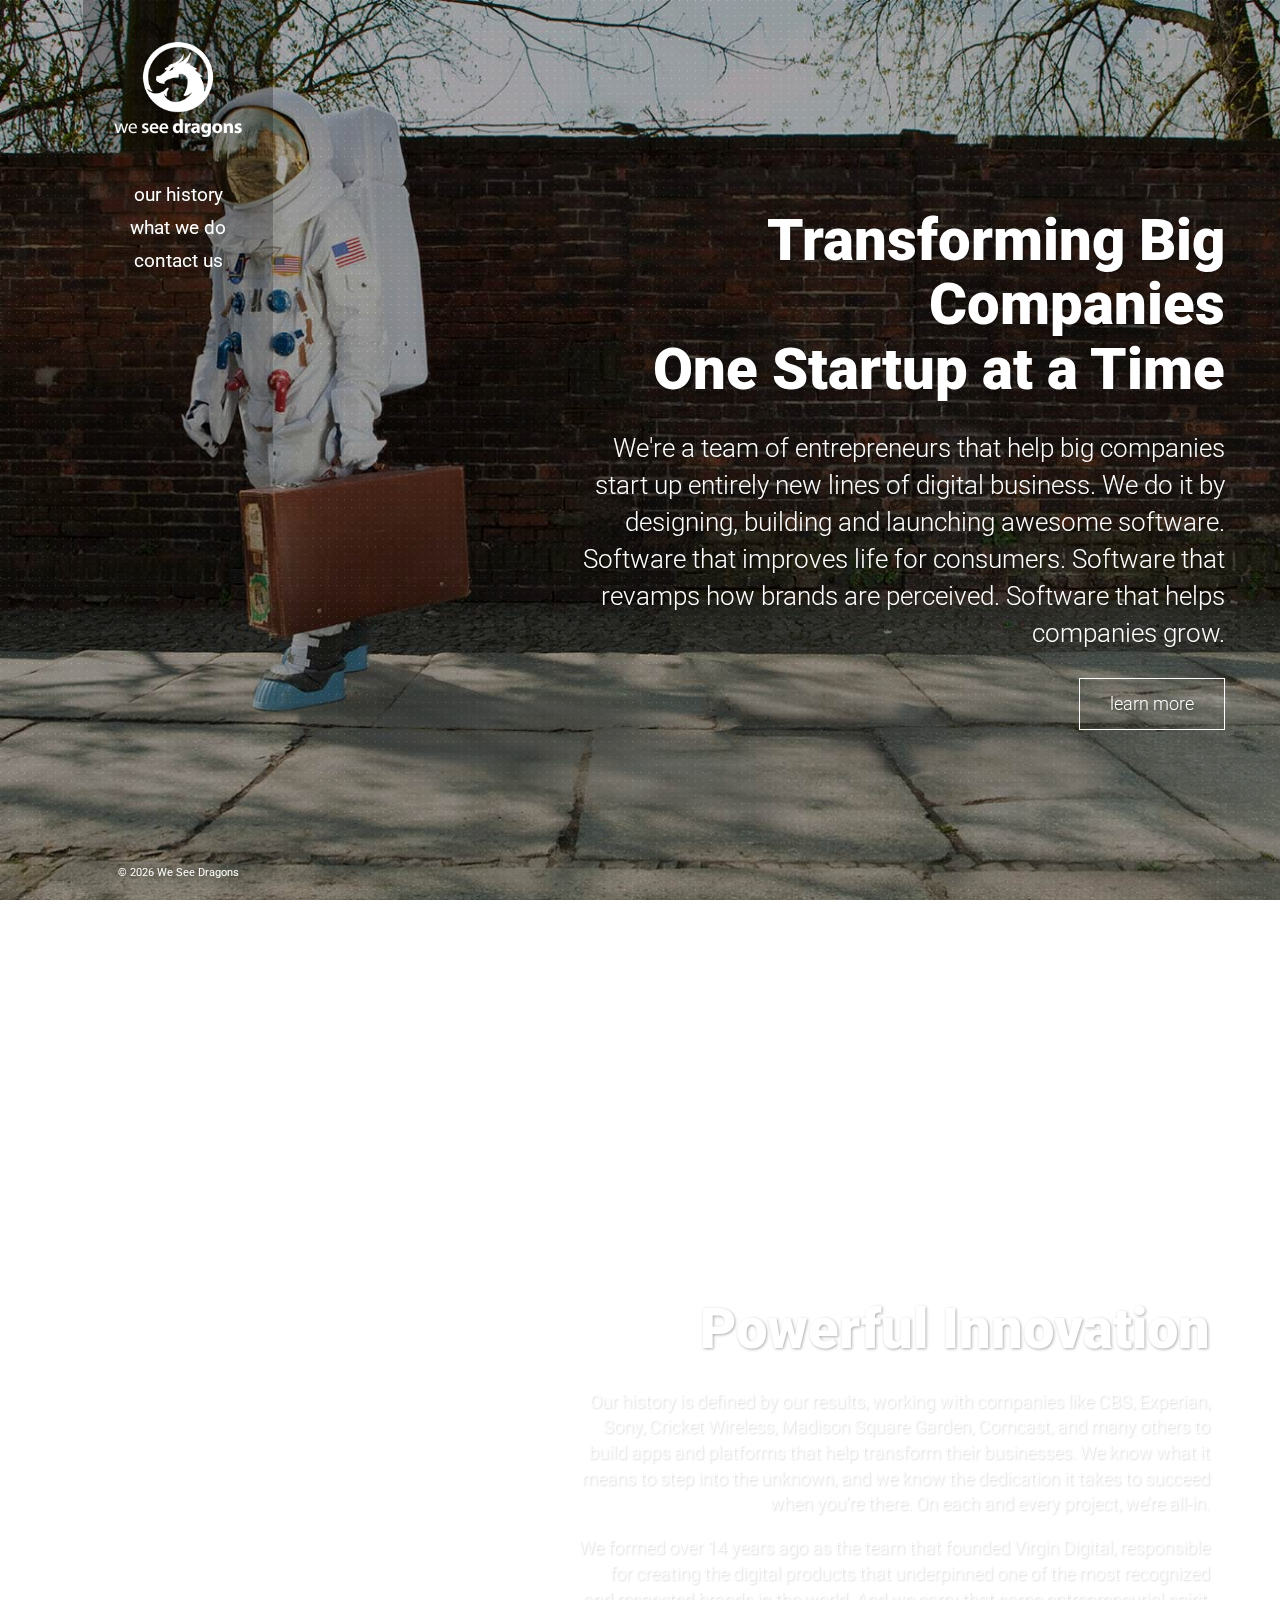
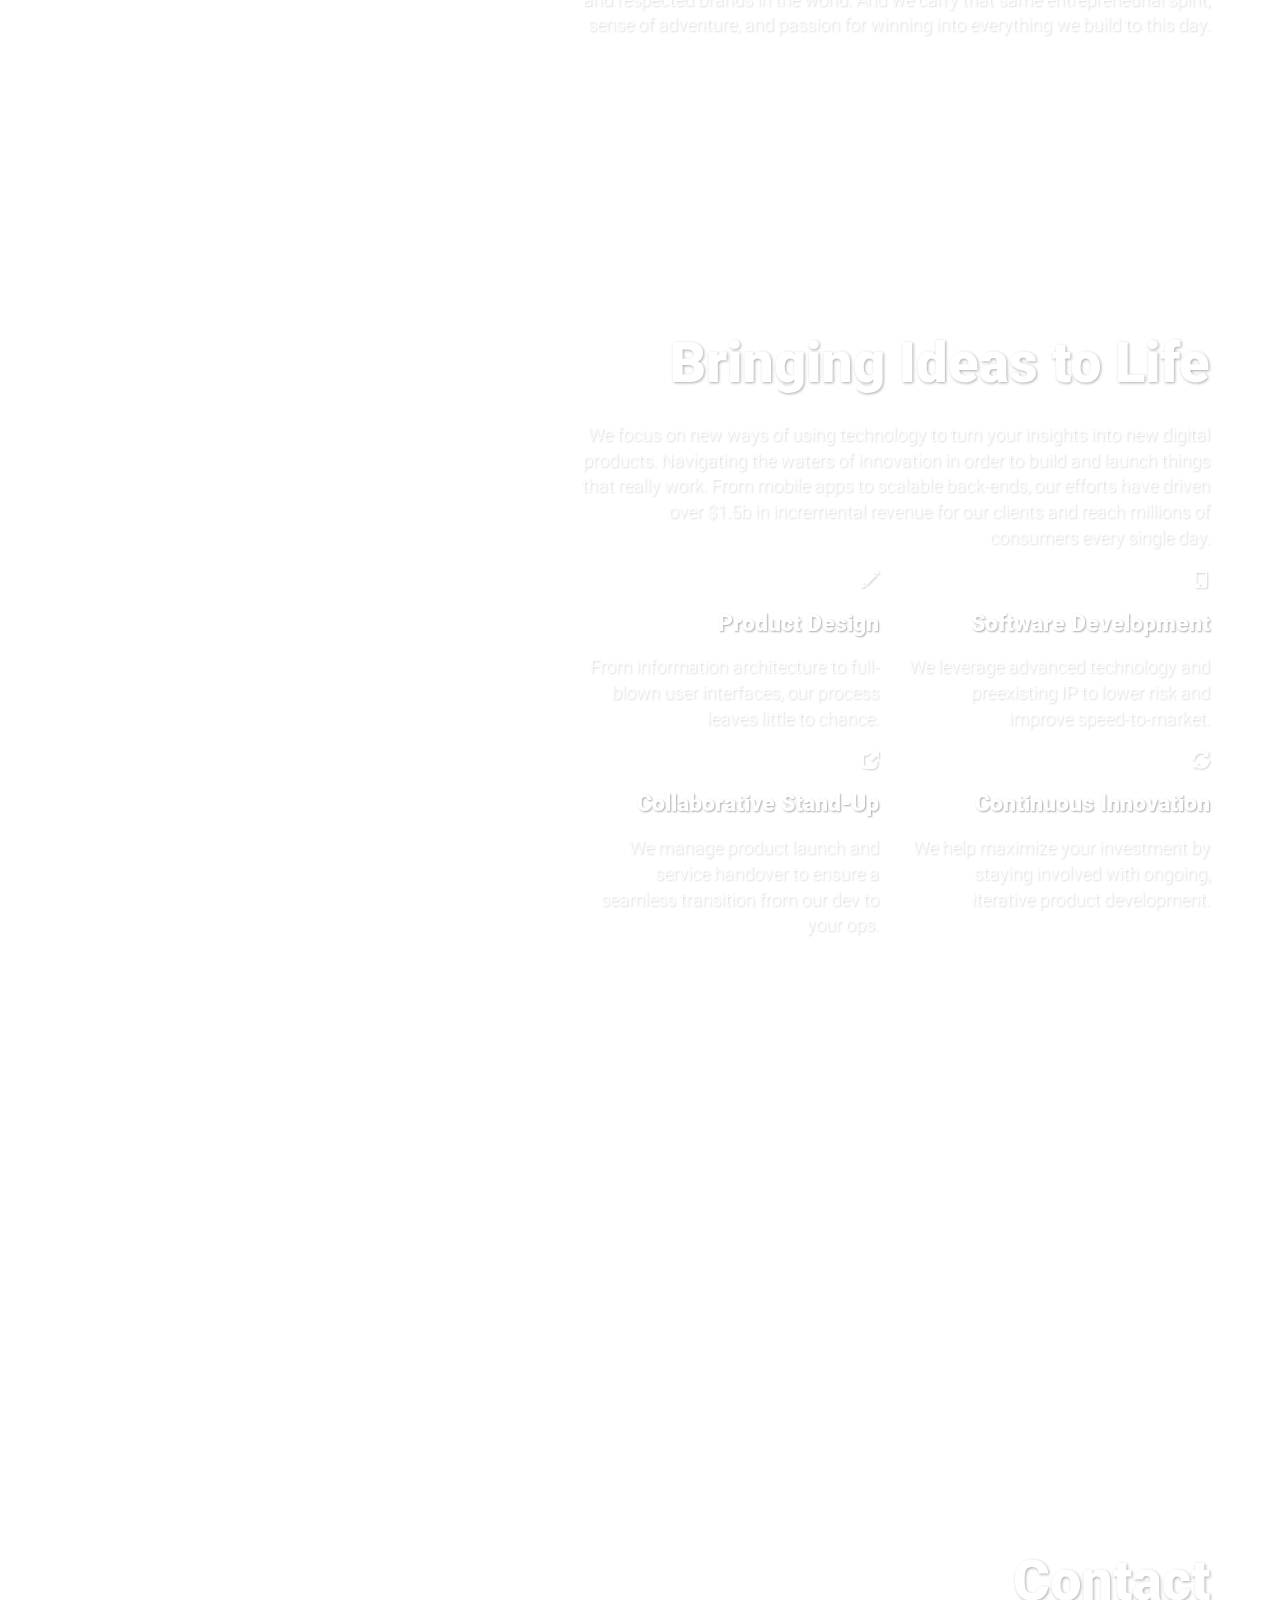
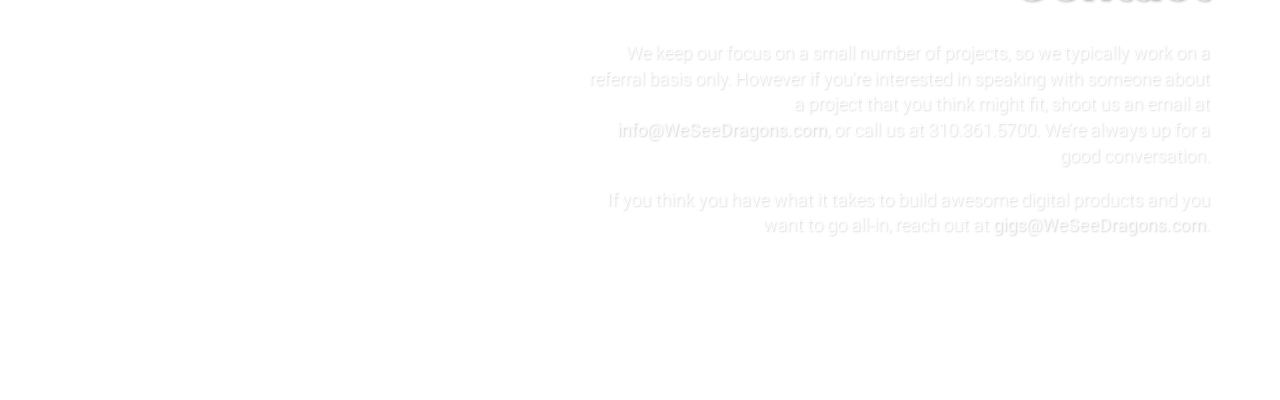
<file: index.html>
<!DOCTYPE html>
<html lang="en">
<head>
  <meta charset="utf-8">
  <meta http-equiv="X-UA-Compatible" content="IE=edge">
  <meta name="viewport" content="width=device-width, initial-scale=1.0">
  <meta name="description" content="We See Dragons is a software development and digital product innovation firm.">
  <meta name="author" content="We See Dragons">

  <title>We See Dragons</title>

  <!-- Bootstrap core CSS -->
  <link href="libs/bootstrap/css/bootstrap.min.css" rel="stylesheet">
  <!-- Bootstrap theme -->
  <link href="libs/bootstrap/css/bootstrap-theme.min.css" rel="stylesheet">

  <!-- Custom styles for this template -->
  <link href="css/styles.css" rel="stylesheet">
  <link href="css/media.css" rel="stylesheet">

  <!-- googly fonts -->
  <link href='http://fonts.googleapis.com/css?family=Roboto:300,400,900' rel='stylesheet' type='text/css'>

  <!-- HTML5 shim and Respond.js IE8 support of HTML5 elements and media queries -->
    <!--[if lt IE 9]>
      <script src="https://oss.maxcdn.com/libs/html5shiv/3.7.0/html5shiv.js"></script>
      <script src="https://oss.maxcdn.com/libs/respond.js/1.3.0/respond.min.js"></script>
      <![endif]-->
    </head>
    <body>
      <div class="background-image-layer"></div>
      <div class="container p0">
        <section class="s_navbar">
          <div class="logo">
            <a href="#intro" class="link-scroll"><img src="img/new_images/logo.png" alt="we see dragons"></a>
          </div>
          <div class="visible-xs mobile-menu-icon" onclick="toggle_main_menu();">
            <span class="glyphicon glyphicon-th"></span>
          </div>
          <ul class="nav main-menu">
            <li class="scroll main-menu"><a href="#text">Our History</a></li>
            <li class="scroll main-menu"><a href="#history">What We Do</a></li>
            <li class="scroll main-menu"><a href="#contact">Contact Us</a></li>
          </ul>
        </section>
        <section class="s_main-content clearfix">
          <article id="intro" class="section-wrapper clearfix" data-custom-background-img="img/new_images/bg01.jpg">
            <div class="content-wrapper clearfix">
              <div class="col-sm-10 col-md-9 right p0">
                <section class="feature-text">
                  <h1>Transforming Big Companies<br>One Startup at a Time</h1>
                  <p>We're a team of entrepreneurs that help big companies start up entirely new lines of digital business. We do it by designing, building and launching awesome software. Software that improves life for consumers. Software that revamps how brands are perceived. Software that helps companies grow.</p>
                  <p><a href="#text" class="link-scroll btn btn-outline-inverse btn-lg">learn more</a></p>
                </section>
              </div>
            </div>
          </article>
          <article id="text" class="section-wrapper clearfix" data-custom-background-img="img/new_images/bg02.jpg">
            <div class="content-wrapper clearfix">
              <div class="col-sm-10 col-md-9 pull-right">

                <h1 class="section-title">Powerful Innovation</h1>

                <p class="feature-paragraph">Our history is defined by our results, working with companies like CBS, Experian, Sony, Cricket Wireless, Madison Square Garden, Comcast, and many others to build apps and platforms that help transform their businesses. We know what it means to step into the unknown, and we know the dedication it takes to succeed when you’re there. On each and every project, we’re all-in.</p>

                <p class="feature-paragraph">We formed over 14 years ago as the team that founded Virgin Digital, responsible for creating the digital products that underpinned one of the most recognized and respected brands in the world. And we carry that same entrepreneurial spirit, sense of adventure, and passion for winning into everything we build to this day.</p>

              </div><!-- .col-sm-10 -->
            </div><!-- .content-wrapper -->
          </article>
          <article id="history" class="section-wrapper clearfix" data-custom-background-img="img/new_images/bg03.jpg">
            <div class="content-wrapper clearfix">
              <div class="col-sm-10 col-md-9 pull-right">
                <h1 class="section-title">Bringing Ideas to Life</h1>
                <p class="feature-paragraph">We focus on new ways of using technology to turn your insights into new digital products. Navigating the waters of innovation in order to build and launch things that really work. From mobile apps to scalable back-ends, our efforts have driven over $1.5b in incremental revenue for our clients and reach millions of consumers every single  day.</p>
                <section class="grid row clearfix clearfix-for-2cols">
                  <div class="grid-item col-md-6">
                    <div class="item-content clearfix">
                      <span class="icon glyphicon glyphicon-pencil"></span>
                      <div class="text-content">
                        <h5>Product Design</h5>
                        <p>From information architecture to full-blown user interfaces, our process leaves little to chance.</p>
                      </div>
                    </div>
                  </div>
                  <div class="grid-item col-md-6">
                    <div class="item-content clearfix">
                      <span class="icon glyphicon glyphicon-phone"></span>
                      <div class="text-content">
                        <h5>Software Development</h5>
                        <p>We leverage advanced technology and preexisting IP to lower risk and improve speed-to-market.</p>
                      </div>
                    </div>
                  </div><article class="clearfix"></article>
                  <div class="grid-item col-md-6">
                    <div class="item-content clearfix">
                      <span class="icon glyphicon glyphicon-new-window"></span>
                      <div class="text-content">
                        <h5>Collaborative Stand-Up</h5>
                        <p>We manage product launch and service handover to ensure a seamless transition from our dev to your ops.</p>
                      </div>
                    </div>
                  </div>
                  <div class="grid-item col-md-6">
                    <div class="item-content clearfix">
                      <span class="icon glyphicon glyphicon-refresh"></span>
                      <div class="text-content">
                        <h5>Continuous Innovation</h5>
                        <p>We help maximize your investment by staying involved with ongoing, iterative product development.</p>
                      </div>
                    </div><!-- end: .item-content -->
                  </div><article class="clearfix"></article>
                </section>
              </div>
            </div>
          </article>
          <article id="contact" class="section-wrapper clearfix" data-custom-background-img="img/new_images/bg04.jpg">
            <div class="content-wrapper clearfix">
              <div class="col-sm-10 col-md-9 pull-right">
                <h1 class="section-title">Contact</h1>
                <p class="feature-paragraph">We keep our focus on a small number of projects, so we typically work on a referral basis only. However if you’re interested in speaking with someone about a project that you think might fit, shoot us an email at <a href="mailto:info@WeSeeDragons.com">info@WeSeeDragons.com</a>, or call us at 310.361.5700. We’re always up for a good conversation.</p>
                <p class="feature-paragraph">If you think you have what it takes to build awesome digital products and you want to go all-in, reach out at <a href="mailto:gigs@WeSeeDragons.com">gigs@WeSeeDragons.com</a>.</p>
              </div>
            </div>
          </article>
        </section>
        <section id="footer">

        <!-- Go to Top -->
        <div id="go-to-top" onclick="scroll_to_top();" class=""><span class="icon glyphicon glyphicon-chevron-up"></span></div>

        <ul class="social-icons">
          <!--
          <li><a href="https://www.facebook.com/weseedragons" target="_blank" title="Facebook"><img src="assets/images/theme_images/social_icons/facebook.png" alt="Facebook"></a></li>
          <li><a href="https://twitter.com/weseedragons" target="_blank" title="Twitter"><img src="assets/images/theme_images/social_icons/twitter.png" alt="Twitter"></a></li>
          <li><a href="https://plus.google.com/+Weseedragons" target="_blank" title="Google+"><img src="assets/images/theme_images/social_icons/googleplus.png" alt="Google+"></a></li>
          <li><a href="http://instagram.com/weseedragons" target="_blank" title="Instagram"><img src="assets/images/new_images/instagram.png" alt="Instagram"></a></li>
          -->
        </ul>

        <!-- copyright text -->
        <div class="footer-text-line">© <script async="" src="http://www.google-analytics.com/analytics.js"></script><script>document.write(new Date().getFullYear())</script> We See Dragons</div>
      </section>
      </div>

 <!-- Javascripts
 ================================================== -->

 <!-- Jquery and Bootstrap JS -->
 <script src="https://code.jquery.com/jquery-1.10.2.min.js"></script>
 <script src="libs/bootstrap/js/bootstrap.min.js"></script>

 <!-- Easing - for transitions and effects -->
 <script src="js/jquery.easing.1.3.js"></script>

 <!-- background image strech script -->
 <script src="js/jquery.backstretch.min.js"></script>
    <!-- background image fix for IE 9 or less
    - use same background as set above to <body> -->
    <!--[if lt IE 9]>
    <script type="text/javascript">
    $(document).ready(function(){
      jQuery("#outer-background-container").backstretch("img/other_images/bg5.jpg");
    });
    </script> 
    <![endif]-->  

    <!-- detect mobile browsers -->
    <script src="js/detectmobilebrowser.js"></script>

    <!-- Custom functions for this theme -->
    <script src="js/functions.min.js"></script>
    <script src="js/initialise-functions.js"></script>

    <!-- IE9 form fields placeholder fix -->
    <!--[if lt IE 9]>
    <script>contact_form_IE9_placeholder_fix();</script>
    <![endif]-->  

    <!-- google tracking -->
    <script>
      (function(i,s,o,g,r,a,m){i['GoogleAnalyticsObject']=r;i[r]=i[r]||function(){
        (i[r].q=i[r].q||[]).push(arguments)},i[r].l=1*new Date();a=s.createElement(o),
        m=s.getElementsByTagName(o)[0];a.async=1;a.src=g;m.parentNode.insertBefore(a,m)
      })(window,document,'script','https://www.google-analytics.com/analytics.js','ga');

      ga('create', 'UA-51763188-1', 'weseedragons.com');
      ga('require', 'displayfeatures');
      ga('send', 'pageview');

    </script>  
  </body>
  </html>
</file>
<file: css/styles.css>
html {
	width: 100%;
	height: 100%
}
body {
	font-family: 'Roboto', sans-serif;
	background-color: #ccc;
    color: #fff;
    font-size: 18px;
    background: url('../img/new_images/bg01.jpg') no-repeat center center fixed;
    -webkit-background-size: cover;
    -moz-background-size: cover;
    -o-background-size: cover;
    background-size: cover;
}
.background-image-layer {
    position: fixed;
    width:100%;
    height:100%;
    z-index: -1;
    background:url(../img/theme_images/background-image-overlay.png) repeat;
}
.p0 {
    padding: 0;
}
.right {
    float: right!important;
}
a,
.btn {
    -webkit-transition: all 0.4s;
    transition: all 0.4s;
    text-decoration: none;
    outline: none !important;
}

a {
    color:#fff;
    color:rgba(255,255,255,0.8);
    font-weight: bold;
}
a:hover {
    color:#fff;
    color:rgba(255,255,255,1);
    text-decoration: none;
}

p a {
    padding-bottom:1px;
    border-bottom:1px dotted rgba(255,255,255,0.4);
    font-weight: 400;
    font-family: 'Roboto', sans-serif;
}
p a:hover {
    border-color:#fff;
    border-color:rgba(255,255,255,1);
}

h1,
h2,
h3,
h4,
h5,
h6,
.h1,
.h2,
.h3,
.h4,
.h5,
.h6 {
    font-weight: 900;
    font-family: 'Roboto', sans-serif;
}

p {
    margin: 1em 0;
}
/* General text styles */
h1 {
    font-size:2.25em;
    line-height:1.1;
    margin:0.5em 0;
    text-shadow: 1px 1px 3px rgba(0, 0, 0, 0.33);
}
h2 {
    font-size:1.85em;
    line-height:1.1;
    margin:0.55em 0;
    text-shadow: 1px 1px 2px rgba(0, 0, 0, 0.33);
}
h3 {
    font-size:1.45em;
    line-height:1.1;
    margin:0.6em 0;
    text-shadow: 1px 1px 2px rgba(0, 0, 0, 0.33);
}
h4 {
    font-size:1.25em;
    line-height:1.1;
    margin:0.65em 0;
    text-shadow: 1px 1px 2px rgba(0, 0, 0, 0.33);
}
h5 {
    font-size:1.15em;
    line-height:1.1;
    margin:0.7em 0;
    text-shadow: 1px 1px 2px rgba(0, 0, 0, 0.33);
}
h6 {
    font-size:1.05em;
    line-height:1.1;
    margin:0.7em 0;
    text-shadow: 1px 1px 2px rgba(0, 0, 0, 0.33);
}
/* Buttons */
.btn {
    -webkit-transition: all 0.4s;
    transition: all 0.4s;
    border-radius: 0;
    font-family: 'Roboto', sans-serif;
    font-weight: 300;
}

.btn-outline-inverse {
  color: #fff;
  background-color: transparent;
  border-color: #fff;
}
.btn-outline-inverse:hover,
.btn-outline-inverse:focus,
.btn-outline-inverse:active {
  color: #000;
  text-shadow: none;
  background-color: #fff;
  border-color: #fff;
}
/* Navbar */
.s_navbar {
    /* z-index: 999; */
    display:block;
    background: rgba(0,0,0,0.29);
}
/* Logo */
.s_navbar .logo {
	padding:15px 0 20px 0;
    text-align: center;
    background: rgba(0,0,0,0.1);
}
.s_navbar .logo img {
	display:block;
    margin:0 auto;
    width:auto;
    max-width:75%;
    height:auto;
}
/* Mobile menu */
.s_navbar s_navbar {
    display: block;
    width: auto;
    height: 50px;
    line-height: 50px;
    text-decoration: none;
    margin: 0;
    color: #c9c9c9;
    font-weight: bold;
    background: rgba(0,0,0,0.2);
    cursor: pointer;
    -webkit-transition: all 0.4s;
    transition: all 0.4s;    
}
.s_navbar .mobile-menu-icon span {
    font-size: 1.43em;
    line-height: 45px;
    height: 50px;
    text-align: center;
    display: block;
    margin: 0 auto;
    -webkit-transition: all 0.4s;
    transition: all 0.4s;
}
.s_navbar .mobile-menu-icon:hover,
.s_navbar .mobile-menu-icon.active {
    color: #fff;
    background: rgba(0,0,0,0.4);
}
/* Main menu */
.s_navbar .main-menu {
    display: none;
    list-style: none;
    margin: 0;
    padding: 0;
    font-weight: 300;
    font-family: 'Roboto', sans-serif;
    font-size: 0.86em;
    line-height: 1.05;
    text-transform: lowercase;
    background: rgba(0,0,0,0.1);   
}
.s_navbar .main-menu li {
    display: block;
    margin: 0;
    padding: 0;
} 
.s_navbar .main-menu li a,
.s_navbar .main-menu li span {
    display: block;
    padding: 13px 10px;
    background: rgba(0,0,0,0.01);
    color: #fff;
    text-decoration: none;
    text-align: center;
    font-weight: normal;
}
.s_navbar .main-menu li a:hover {
    background: rgba(0,0,0,0.3);
}
.s_navbar .main-menu li.active > * {
    font-weight: 900;
    font-family: 'Roboto', sans-serif;
    font-weight: bold;
    background: rgba(0,0,0,0.15);    
}
/* Main content */
.s_main-content {
    display: block;
    position: relative;
    margin: 20px 5%;
    overflow: visible;
    min-height: 1px;
    font-weight: 300;
    font-family: 'Roboto', sans-serif;
}
.s_main-content .section-wrapper {
    height: 100vh;
    display: block;
    position: relative;
}
.s_main-content .section-wrapper.modified-height {
    height:auto !important;
}
.s_main-content .section-wrapper:first-of-type .content-wrapper {
    padding-top: 35px;
}
.s_main-content .section-wrapper .content-wrapper {
    display: block;
    width: 100%;
    position: static;
    right: auto;
    bottom: auto;
    text-align: center;
    text-shadow: 1px 1px 2px rgba(0, 0, 0, 0.18);
    padding: 65px 0 95px 0;
    background: url(../img/new_images/mobile_section_divider.png) no-repeat center bottom;
    background-size: 35% auto;
}    
.s_main-content .section-wrapper.modified-height .content-wrapper {
    height: auto !important;
}
.s_main-content  .section-wrapper:first-of-type .content-wrapper { padding-top:35px; }
.s_main-content  .section-wrapper:last-of-type .content-wrapper { padding-bottom:35px; background:none; }
.s_main-content .feature-text {
    display: block;
    font-size: 1em;
}
.s_main-content .btn-lg {
    font-size: 0.9em;
    padding: 13px 30px;
}
#main-content .carousel .carousel-indicators.title-indicators li:hover {
    border-color: rgba(255,255,255,0.7);
}

#main-content .carousel .carousel-indicators.title-indicators li.active {
    width: auto;
    height: auto;
    margin: 4px 10px;
    background: none;
    opacity: 1;
    filter: alpha(opacity=100);
    border-color: rgba(255,255,255,1);
}
/* Footer */
.#footer {
    display:block;
    background: rgba(0,0,0,0.29); 
    padding:15px 5px;
    text-align: center;
    font-size:0.6em;    
}

#go-to-top {
    display:block;
    position: fixed;
    bottom:5px;
    left:auto;
    right:5px;
    cursor: default;
    z-index:100;
    outline:none;
    opacity: 0;
    filter: alpha(opacity=0);
    -webkit-transition: all 0.4s;
    transition: all 0.4s;  
}
#go-to-top.active {
    cursor: pointer;
    opacity: 0.5;
    filter: alpha(opacity=50);
}
#go-to-top.active:hover {
    bottom:10px;
    opacity: 1;
    filter: alpha(opacity=100);
}
#go-to-top.icon {
    line-height: 40px;
    height: 40px;
    width: 40px;
    text-align: center;
    font-size:18px;
    color:#fff; 
}

/* Social Icons */
#footer {
    display: block;
    background: rgba(0,0,0,0.29);
    padding: 15px 5px;
    text-align: center;
    font-size: 0.6em;
}    
#footer .social-icons {
    display:block;
    list-style: none;
    margin:10px 0;
    padding:0;
    text-align: center;
}
#footer .social-icons li {
    display:inline-block;
    margin:0 2px;
    padding:0;
}
#footer .social-icons li a {
    -webkit-transition: all 0.4s;
    transition: all 0.4s; 
    opacity: 0.5;
    filter: alpha(opacity=50); 
}
#footer .social-icons li a:hover {
    opacity: 1;
    filter: alpha(opacity=100); 
}
#footer .social-icons li img {
    width:18px !important;
    height: auto !important
}
</file>
<file: css/media.css>
@media (min-width: 768px) {
    h1 { font-size: 2.5em; }
    h2 { font-size: 1.95em; }
    h3 { font-size: 1.65em; }
    h4 { font-size: 1.28em; }
    h5 { font-size: 1.15em; }
    h6 { font-size: 1.05em; }
    .s_navbar {
        height:100%;
        position: fixed;
        top:0;
        left:3%;  
        width:13%;
        max-width:150px;
        min-width:150px; 
        background: -moz-linear-gradient(top,  rgba(0,0,0,0.29) 0%, rgba(0,0,0,0) 78%, rgba(0,0,0,0) 100%);
        background: -webkit-gradient(linear, left top, left bottom, color-stop(0%,rgba(0,0,0,0.29)), color-stop(78%,rgba(0,0,0,0)), color-stop(100%,rgba(0,0,0,0)));
        background: -webkit-linear-gradient(top,  rgba(0,0,0,0.29) 0%,rgba(0,0,0,0) 78%,rgba(0,0,0,0) 100%);
        background: -o-linear-gradient(top,  rgba(0,0,0,0.29) 0%,rgba(0,0,0,0) 78%,rgba(0,0,0,0) 100%);
        background: -ms-linear-gradient(top,  rgba(0,0,0,0.29) 0%,rgba(0,0,0,0) 78%,rgba(0,0,0,0) 100%);
        background: linear-gradient(to bottom,  rgba(0,0,0,0.29) 0%,rgba(0,0,0,0) 78%,rgba(0,0,0,0) 100%);
        filter: progid:DXImageTransform.Microsoft.gradient( startColorstr='#4a000000', endColorstr='#00000000',GradientType=0 );
    }
    .s_navbar .logo {
        padding:28px 0 20px 0;
        background: none;
    }
    .s_navbar .main-menu {
        display: block;
        margin: 8px 0;
        background: none;
        font-size: 0.9em;
        line-height: 1;            
    } 
    .s_navbar .main-menu li a,
    .s_navbar .main-menu li span {
        padding:7px 10px;
    }   
    .s_main-content {
        margin: 0 0 0 22%;
        height: 100%;
    } 
    .s_main-content .section-wrapper {
        width: 100%;
        min-height: 100%;
    }     
    .s_main-content .section-wrapper.modified-height {
        height:100%;
    } 
    .s_main-content .section-wrapper .content-wrapper:last-of-type {
        padding-bottom: 0;
    }    
    .s_main-content .section-wrapper .content-wrapper:first-of-type {
        padding-top: 0;
    }
    .s_main-content .section-wrapper .content-wrapper {
        position: absolute;
        right: 0;
        bottom: 16%;
        text-align: right;
        padding: 0;
        background: none;
    }
    .right {
        float: right !important;
    }
    .s_main-content .feature-text {
        font-size: 1.18em;
    }
    .s_main-content .feature-text h1 {
        font-size: 2.25em;
    }
    .s_main-content .feature-text h2 {
        font-size: 1.9em;
    }
    .s_main-content .feature-text h3 {
        font-size: 1.65em;
    }
    .s_main-content .feature-text h4 {
        font-size: 1.35em;
    }
    .s_main-content .feature-text h5 {
        font-size: 1.22em;
    }
    .s_main-content .feature-text h6 {
        font-size: 1.1em;
    }
    .s_main-content .btn-lg {
        font-size: 0.95em;
    }
    .s_main-content .feature-text .btn-lg {
        font-size: 0.7em;
    }
    #footer {
        position: fixed;
        bottom: 10px;
        left: 3%;
        margin:10px 0;
        width:13%;
        max-width:150px;
        min-width:150px;
        text-align: center;
        background:none;
        z-index: 0;
        padding: 0;
    }
    #go-to-top {
        left:5px;
        right:auto;
    }
}
@media (min-width: 992px) {
    h1 { font-size: 3.1em; }
    h2 { font-size: 2.4em; }
    h3 { font-size: 2em; }
    h4 { font-size: 1.6em; }
    h5 { font-size: 1.3em; }
    h6 { font-size: 1.1em; }
    .s_navbar {
        left:6.5%;  
        width:13%;
        max-width:205px;
        min-width:190px;
    }
    .s_navbar .logo {
        padding:42px 0 30px 0;
    }
    .s_navbar .main-menu {
        margin: 12px 0;
        font-size: 1.02em;
        line-height: 1;              
    }
    .s_main-content {
        margin: 0 0 0 24.5%;
    }
    .s_main-content .section-wrapper .content-wrapper { 
        }
    .s_main-content .feature-text {
        font-size: 1.44em;
    }
    .s_main-content .btn-lg {
    font-size: 1.05em;
    }
    #footer {
        left:6.5%;  
        max-width:205px;
        min-width:190px; 
    }   
}
    

@media (min-width: 1200px) {
    
}
</file>
